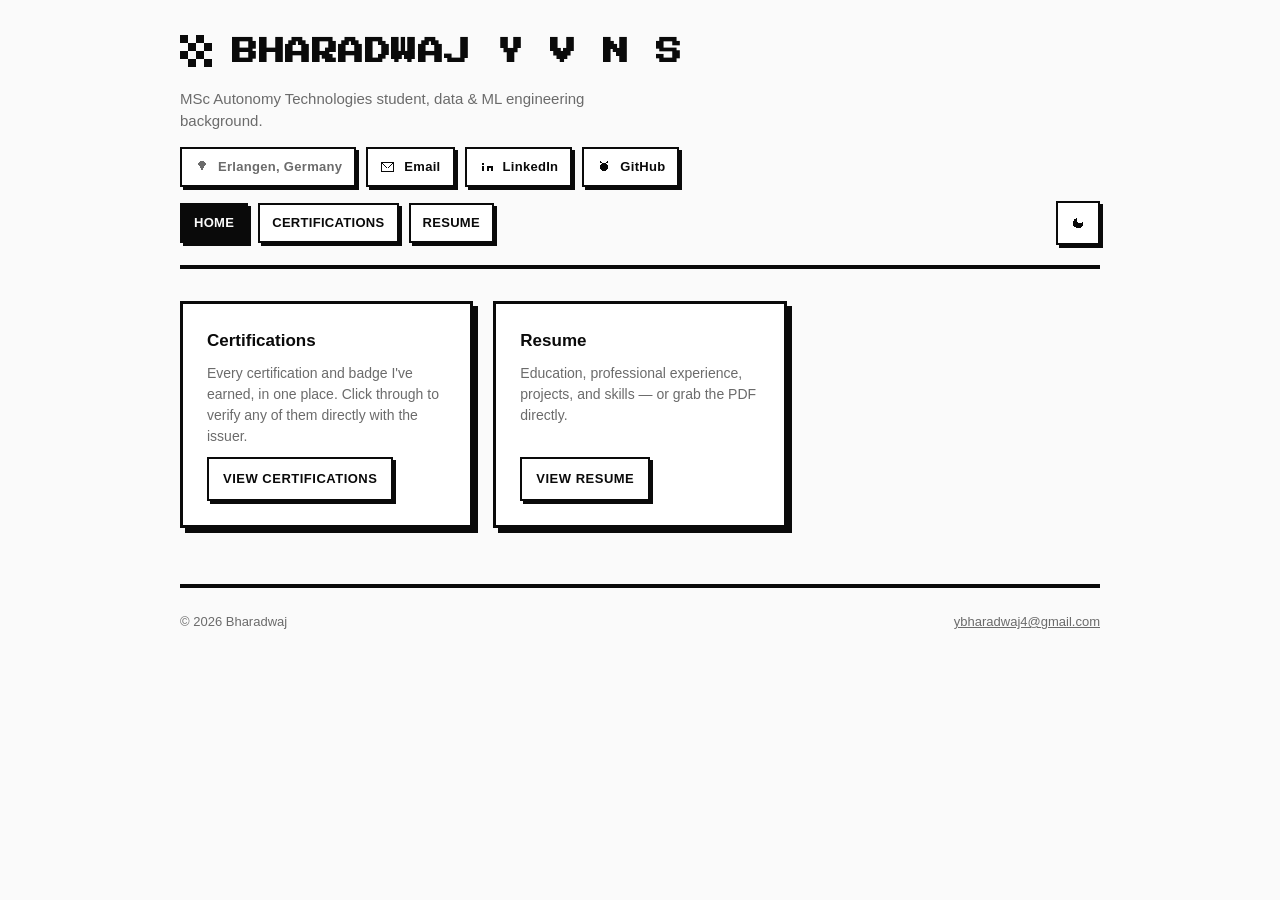
<file: index.html>
<!doctype html>
<html lang="en">
<head>
<meta charset="UTF-8" />
<meta name="viewport" content="width=device-width, initial-scale=1" />
<title>Bharadwaj Y V N S</title>
<meta name="description" content="Bharadwaj Y V N S — MSc Autonomy Technologies student, data &amp; ML engineering background. Certifications and resume." />
<meta name="robots" content="noindex, nofollow" />
<link rel="stylesheet" href="style.css" />
<script>
  (function(){
    var stored = localStorage.getItem("theme");
    if (stored) document.documentElement.setAttribute("data-theme", stored);
  })();
</script>

<style>
  .hero-links{
    display:grid;
    grid-template-columns:repeat(auto-fill, minmax(260px, 1fr));
    gap:20px;
    margin-top:8px;
  }

  .hero-card{
    background:var(--panel);
    border:3px solid var(--line);
    box-shadow:5px 5px 0 var(--shadow);
    padding:24px;
    display:flex;
    flex-direction:column;
    gap:10px;
    transition:transform 150ms ease, box-shadow 150ms ease;
  }
  .hero-card:hover{
    transform:translate(-2px,-2px);
    box-shadow:7px 7px 0 var(--shadow);
  }

  .hero-card h2{
    margin:0;
    font-size:17px;
    font-weight:700;
  }
  .hero-card p{
    margin:0;
    font-size:14px;
    color:var(--muted);
    flex:1;
  }

  .hero-card .verify-link{ align-self:flex-start; }
</style>
</head>
<body>

<div class="wrap">

  <header class="site">
    <div class="title-row">
      <div class="pixel-mark" aria-hidden="true"></div>
      <h1>BHARADWAJ&nbsp;Y&nbsp;V&nbsp;N&nbsp;S</h1>
    </div>
    <p class="tagline">MSc Autonomy Technologies student, data &amp; ML engineering background.</p>
    <div class="contact-row">
      <span class="contact-chip contact-chip--static">
        <svg class="pixel-icon" viewBox="0 0 16 16" aria-hidden="true">
          <rect x="6" y="2" width="4" height="1" fill="currentColor"/>
          <rect x="5" y="3" width="6" height="1" fill="currentColor"/>
          <rect x="4" y="4" width="8" height="1" fill="currentColor"/>
          <rect x="4" y="5" width="8" height="1" fill="currentColor"/>
          <rect x="5" y="6" width="6" height="1" fill="currentColor"/>
          <rect x="6" y="7" width="4" height="1" fill="currentColor"/>
          <rect x="6" y="8" width="4" height="1" fill="currentColor"/>
          <rect x="7" y="9" width="2" height="1" fill="currentColor"/>
          <rect x="7" y="10" width="2" height="1" fill="currentColor"/>
        </svg>
        Erlangen, Germany
      </span>
      <a class="contact-chip" href="mailto:ybharadwaj4@gmail.com">
        <svg class="pixel-icon" viewBox="0 0 16 16" aria-hidden="true">
          <rect x="1" y="3" width="13" height="1" fill="currentColor"/>
          <rect x="1" y="12" width="13" height="1" fill="currentColor"/>
          <rect x="1" y="3" width="1" height="10" fill="currentColor"/>
          <rect x="13" y="3" width="1" height="10" fill="currentColor"/>
          <rect x="2" y="4" width="1" height="1" fill="currentColor"/>
          <rect x="3" y="5" width="1" height="1" fill="currentColor"/>
          <rect x="4" y="6" width="1" height="1" fill="currentColor"/>
          <rect x="5" y="7" width="1" height="1" fill="currentColor"/>
          <rect x="6" y="8" width="1" height="1" fill="currentColor"/>
          <rect x="12" y="4" width="1" height="1" fill="currentColor"/>
          <rect x="11" y="5" width="1" height="1" fill="currentColor"/>
          <rect x="10" y="6" width="1" height="1" fill="currentColor"/>
          <rect x="9" y="7" width="1" height="1" fill="currentColor"/>
          <rect x="8" y="8" width="1" height="1" fill="currentColor"/>
        </svg>
        Email
      </a>
      <a class="contact-chip" href="https://linkedin.com/in/yvnsbharadwaj" target="_blank" rel="noopener noreferrer">
        <svg class="pixel-icon" viewBox="0 0 16 16" aria-hidden="true">
          <rect x="3" y="4" width="2" height="2" fill="currentColor"/>
          <rect x="3" y="7" width="2" height="5" fill="currentColor"/>
          <rect x="8" y="7" width="2" height="5" fill="currentColor"/>
          <rect x="8" y="7" width="6" height="2" fill="currentColor"/>
          <rect x="12" y="7" width="2" height="5" fill="currentColor"/>
        </svg>
        LinkedIn
      </a>
      <a class="contact-chip" href="https://github.com/r3tr0devilz" target="_blank" rel="noopener noreferrer">
        <svg class="pixel-icon" viewBox="0 0 16 16" aria-hidden="true">
          <rect x="4" y="2" width="1" height="1" fill="currentColor"/>
          <rect x="11" y="2" width="1" height="1" fill="currentColor"/>
          <rect x="4" y="3" width="2" height="1" fill="currentColor"/>
          <rect x="10" y="3" width="2" height="1" fill="currentColor"/>
          <rect x="6" y="4" width="4" height="1" fill="currentColor"/>
          <rect x="5" y="5" width="6" height="1" fill="currentColor"/>
          <rect x="4" y="6" width="8" height="1" fill="currentColor"/>
          <rect x="4" y="7" width="8" height="1" fill="currentColor"/>
          <rect x="4" y="8" width="8" height="1" fill="currentColor"/>
          <rect x="4" y="9" width="8" height="1" fill="currentColor"/>
          <rect x="5" y="10" width="6" height="1" fill="currentColor"/>
          <rect x="6" y="11" width="4" height="1" fill="currentColor"/>
        </svg>
        GitHub
      </a>
    </div>
    <nav class="site-nav" aria-label="Site">
      <div class="nav-links">
        <a class="nav-link" href="index.html" aria-current="page">Home</a>
        <a class="nav-link" href="certifications.html">Certifications</a>
        <a class="nav-link" href="resume.html">Resume</a>
      </div>
      <div class="nav-actions">
        <button type="button" class="theme-toggle" id="theme-toggle" aria-pressed="false" aria-label="Switch to dark mode">
          <svg class="pixel-icon theme-icon theme-icon--moon" viewBox="0 0 16 16" aria-hidden="true">
            <rect x="6" y="4" width="4" height="1" fill="currentColor"/>
            <rect x="5" y="5" width="6" height="1" fill="currentColor"/>
            <rect x="4" y="6" width="8" height="1" fill="currentColor"/>
            <rect x="4" y="7" width="8" height="1" fill="currentColor"/>
            <rect x="4" y="8" width="8" height="1" fill="currentColor"/>
            <rect x="4" y="9" width="8" height="1" fill="currentColor"/>
            <rect x="5" y="10" width="6" height="1" fill="currentColor"/>
            <rect x="6" y="11" width="4" height="1" fill="currentColor"/>
            <rect class="cut" x="8" y="3" width="3" height="1"/>
            <rect class="cut" x="7" y="4" width="5" height="1"/>
            <rect class="cut" x="7" y="5" width="5" height="1"/>
            <rect class="cut" x="7" y="6" width="5" height="1"/>
            <rect class="cut" x="8" y="7" width="3" height="1"/>
          </svg>
          <svg class="pixel-icon theme-icon theme-icon--sun" viewBox="0 0 16 16" aria-hidden="true">
            <rect x="6" y="4" width="4" height="1" fill="currentColor"/>
            <rect x="5" y="5" width="6" height="1" fill="currentColor"/>
            <rect x="4" y="6" width="8" height="1" fill="currentColor"/>
            <rect x="4" y="7" width="8" height="1" fill="currentColor"/>
            <rect x="4" y="8" width="8" height="1" fill="currentColor"/>
            <rect x="4" y="9" width="8" height="1" fill="currentColor"/>
            <rect x="5" y="10" width="6" height="1" fill="currentColor"/>
            <rect x="6" y="11" width="4" height="1" fill="currentColor"/>
            <rect x="7" y="0" width="2" height="2" fill="currentColor"/>
            <rect x="7" y="14" width="2" height="2" fill="currentColor"/>
            <rect x="0" y="7" width="2" height="2" fill="currentColor"/>
            <rect x="14" y="7" width="2" height="2" fill="currentColor"/>
            <rect x="2" y="2" width="2" height="2" fill="currentColor"/>
            <rect x="12" y="2" width="2" height="2" fill="currentColor"/>
            <rect x="2" y="12" width="2" height="2" fill="currentColor"/>
            <rect x="12" y="12" width="2" height="2" fill="currentColor"/>
          </svg>
        </button>
      </div>
    </nav>
  </header>

  <main>
    <section class="hero-links" aria-label="Site sections">

      <article class="hero-card">
        <h2>Certifications</h2>
        <p>Every certification and badge I've earned, in one place. Click through to verify any of them directly with the issuer.</p>
        <a class="verify-link" href="certifications.html">View Certifications</a>
      </article>

      <article class="hero-card">
        <h2>Resume</h2>
        <p>Education, professional experience, projects, and skills — or grab the PDF directly.</p>
        <a class="verify-link" href="resume.html">View Resume</a>
      </article>

    </section>
  </main>

  <footer class="site">
    <span>&copy; <span id="year"></span> Bharadwaj</span>
    <a href="mailto:ybharadwaj4@gmail.com">ybharadwaj4@gmail.com</a>
  </footer>

</div>

<script>
  document.getElementById("year").textContent = new Date().getFullYear();

  (function(){
    var root = document.documentElement;
    var toggleBtn = document.getElementById("theme-toggle");

    function currentTheme(){
      var explicit = root.getAttribute("data-theme");
      if (explicit) return explicit;
      return window.matchMedia("(prefers-color-scheme: dark)").matches ? "dark" : "light";
    }

    function syncToggle(){
      var isDark = currentTheme() === "dark";
      toggleBtn.setAttribute("aria-pressed", String(isDark));
      toggleBtn.setAttribute("aria-label", isDark ? "Switch to light mode" : "Switch to dark mode");
    }

    syncToggle();
    toggleBtn.addEventListener("click", function(){
      var next = currentTheme() === "dark" ? "light" : "dark";
      root.setAttribute("data-theme", next);
      localStorage.setItem("theme", next);
      syncToggle();
    });
  })();
</script>

</body>
</html>
</file>
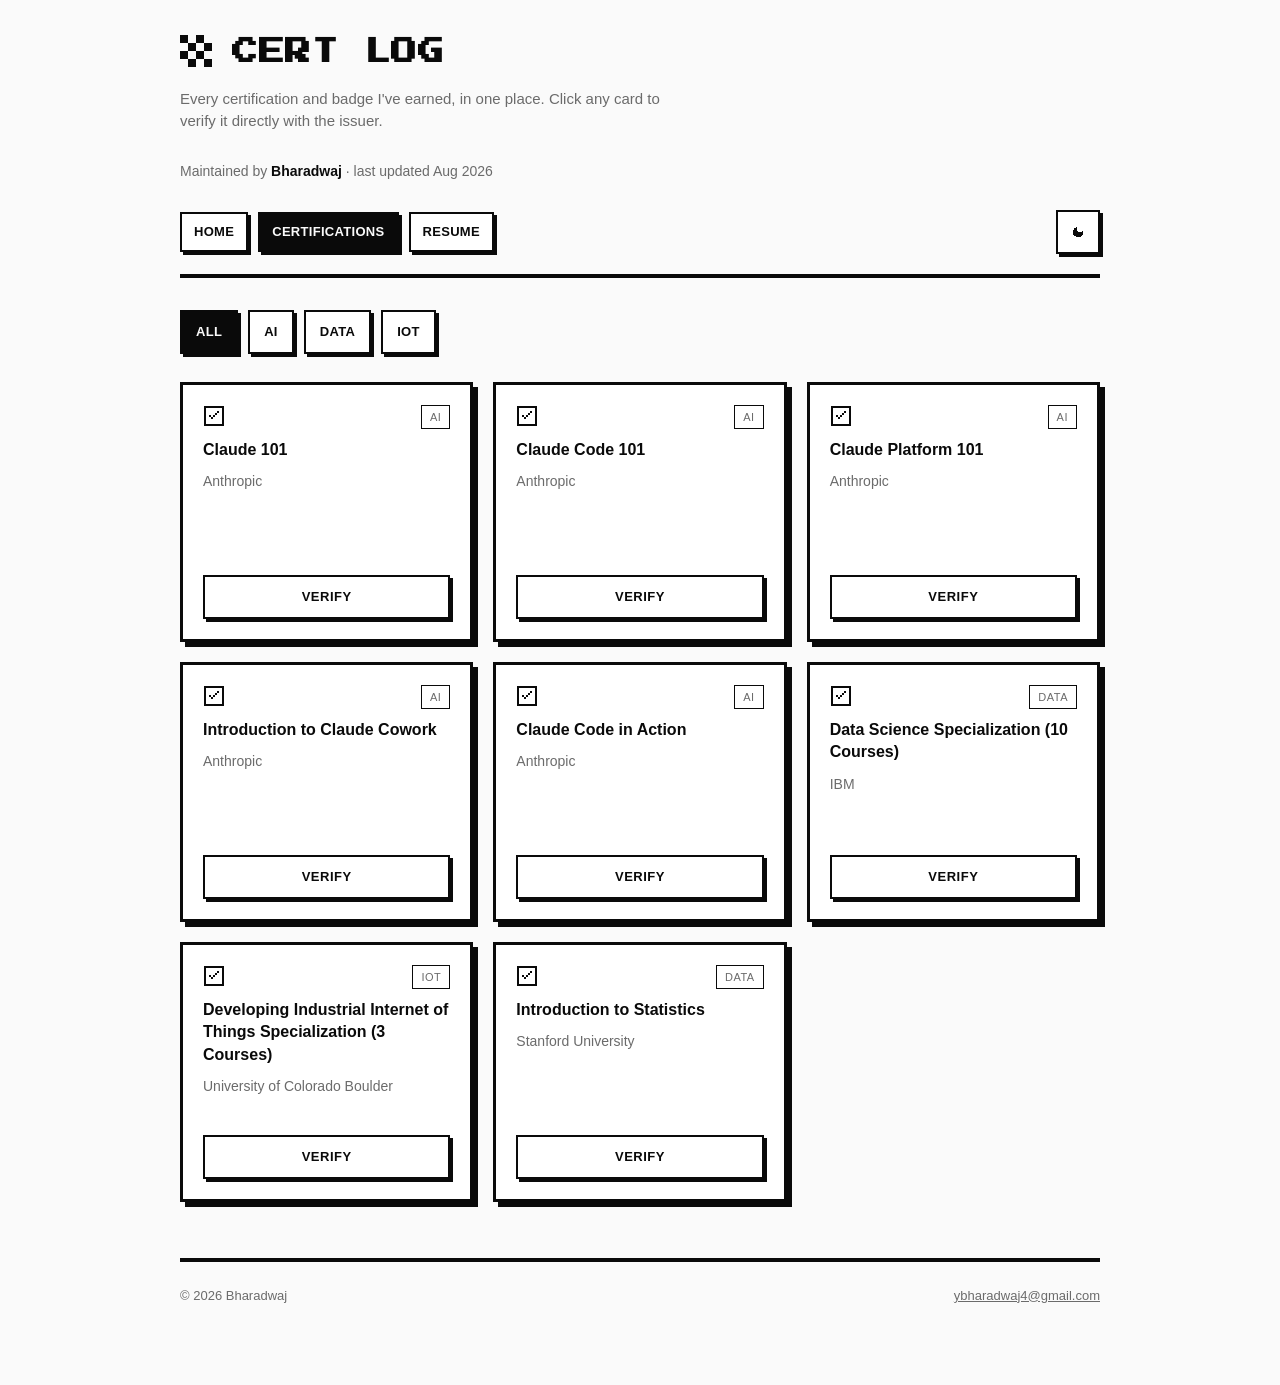
<file: certifications.html>
<!doctype html>
<html lang="en">
<head>
<meta charset="UTF-8" />
<meta name="viewport" content="width=device-width, initial-scale=1" />
<title>Certifications &amp; Badges</title>
<meta name="description" content="A single place linking to every certification and badge earned." />
<meta name="robots" content="noindex, nofollow" />
<link rel="stylesheet" href="style.css" />
<script>
  (function(){
    var stored = localStorage.getItem("theme");
    if (stored) document.documentElement.setAttribute("data-theme", stored);
  })();
</script>
</head>
<body>

<div class="wrap">

  <header class="site">
    <div class="title-row">
      <div class="pixel-mark" aria-hidden="true"></div>
      <h1>CERT&nbsp;LOG</h1>
    </div>
    <p class="tagline">Every certification and badge I've earned, in one place. Click any card to verify it directly with the issuer.</p>
    <p class="owner-line">Maintained by <strong>Bharadwaj</strong> &middot; last updated <time datetime="2026-08-04">Aug 2026</time></p>
    <nav class="site-nav" aria-label="Site">
      <div class="nav-links">
        <a class="nav-link" href="index.html">Home</a>
        <a class="nav-link" href="certifications.html" aria-current="page">Certifications</a>
        <a class="nav-link" href="resume.html">Resume</a>
      </div>
      <div class="nav-actions">
        <button type="button" class="theme-toggle" id="theme-toggle" aria-pressed="false" aria-label="Switch to dark mode">
          <svg class="pixel-icon theme-icon theme-icon--moon" viewBox="0 0 16 16" aria-hidden="true">
            <rect x="6" y="4" width="4" height="1" fill="currentColor"/>
            <rect x="5" y="5" width="6" height="1" fill="currentColor"/>
            <rect x="4" y="6" width="8" height="1" fill="currentColor"/>
            <rect x="4" y="7" width="8" height="1" fill="currentColor"/>
            <rect x="4" y="8" width="8" height="1" fill="currentColor"/>
            <rect x="4" y="9" width="8" height="1" fill="currentColor"/>
            <rect x="5" y="10" width="6" height="1" fill="currentColor"/>
            <rect x="6" y="11" width="4" height="1" fill="currentColor"/>
            <rect class="cut" x="8" y="3" width="3" height="1"/>
            <rect class="cut" x="7" y="4" width="5" height="1"/>
            <rect class="cut" x="7" y="5" width="5" height="1"/>
            <rect class="cut" x="7" y="6" width="5" height="1"/>
            <rect class="cut" x="8" y="7" width="3" height="1"/>
          </svg>
          <svg class="pixel-icon theme-icon theme-icon--sun" viewBox="0 0 16 16" aria-hidden="true">
            <rect x="6" y="4" width="4" height="1" fill="currentColor"/>
            <rect x="5" y="5" width="6" height="1" fill="currentColor"/>
            <rect x="4" y="6" width="8" height="1" fill="currentColor"/>
            <rect x="4" y="7" width="8" height="1" fill="currentColor"/>
            <rect x="4" y="8" width="8" height="1" fill="currentColor"/>
            <rect x="4" y="9" width="8" height="1" fill="currentColor"/>
            <rect x="5" y="10" width="6" height="1" fill="currentColor"/>
            <rect x="6" y="11" width="4" height="1" fill="currentColor"/>
            <rect x="7" y="0" width="2" height="2" fill="currentColor"/>
            <rect x="7" y="14" width="2" height="2" fill="currentColor"/>
            <rect x="0" y="7" width="2" height="2" fill="currentColor"/>
            <rect x="14" y="7" width="2" height="2" fill="currentColor"/>
            <rect x="2" y="2" width="2" height="2" fill="currentColor"/>
            <rect x="12" y="2" width="2" height="2" fill="currentColor"/>
            <rect x="2" y="12" width="2" height="2" fill="currentColor"/>
            <rect x="12" y="12" width="2" height="2" fill="currentColor"/>
          </svg>
        </button>
      </div>
    </nav>
  </header>

  <div class="filters" id="filters" role="group" aria-label="Filter certifications by category">
    <!-- filter buttons are generated from the CATEGORIES list below -->
  </div>

  <main>
    <section class="grid" id="cert-grid" aria-label="Certifications">
      <!-- cards are rendered from CERTIFICATIONS below -->
    </section>
    <p class="empty-state" id="empty-state" hidden>No certifications in this category yet.</p>
  </main>

  <footer class="site">
    <span>&copy; <span id="year"></span> Bharadwaj</span>
    <a href="mailto:ybharadwaj4@gmail.com">ybharadwaj4@gmail.com</a>
  </footer>

</div>

<script>
  /* =========================================================================
     EDIT BELOW to add / remove / update certifications.
     Each entry:
       name     - certification title, exactly as issued
       issuer   - organization that issued it
       date     - "Mon YYYY" issue date (optional - omit to hide the date line)
       url      - public verification link (Credly, Coursera, issuer page, etc.)
       category - short tag used for the filter row above
     ========================================================================= */
  const CERTIFICATIONS = [
    {
      name: "Claude 101",
      issuer: "Anthropic",
      url: "https://verify.skilljar.com/c/8rnc3uq3e72z",
      category: "AI"
    },
    {
      name: "Claude Code 101",
      issuer: "Anthropic",
      url: "https://verify.skilljar.com/c/8cvkpqgfc46h",
      category: "AI"
    },
    {
      name: "Claude Platform 101",
      issuer: "Anthropic",
      url: "https://verify.skilljar.com/c/ympr6a4te7fc",
      category: "AI"
    },
    {
      name: "Introduction to Claude Cowork",
      issuer: "Anthropic",
      url: "https://verify.skilljar.com/c/wza6ct5u329k",
      category: "AI"
    },
    {
      name: "Claude Code in Action",
      issuer: "Anthropic",
      url: "https://verify.skilljar.com/c/j94ikp4s6tzk",
      category: "AI"
    },
    {
      name: "Data Science Specialization (10 Courses)",
      issuer: "IBM",
      url: "https://www.coursera.org/account/accomplishments/specialization/certificate/QWCP2YTS3V5A",
      category: "Data"
    },
    {
      name: "Developing Industrial Internet of Things Specialization (3 Courses)",
      issuer: "University of Colorado Boulder",
      url: "https://www.coursera.org/account/accomplishments/specialization/certificate/N5SLT748HTHM",
      category: "IoT"
    },
    {
      name: "Introduction to Statistics",
      issuer: "Stanford University",
      url: "https://coursera.org/share/e7b74495200c30efc3f31c9ba34a0d2a",
      category: "Data"
    }
  ];

  /* ===================================================================== */

  const grid = document.getElementById("cert-grid");
  const filtersEl = document.getElementById("filters");
  const emptyState = document.getElementById("empty-state");
  document.getElementById("year").textContent = new Date().getFullYear();

  const CATEGORIES = ["All", ...new Set(CERTIFICATIONS.map(c => c.category))];
  let activeCategory = "All";

  const badgeIconSVG = `
    <svg class="badge-icon" viewBox="0 0 22 22" fill="none" aria-hidden="true">
      <rect x="2" y="2" width="18" height="18" fill="none" stroke="currentColor" stroke-width="2"/>
      <rect x="6" y="10" width="2" height="2" fill="currentColor"/>
      <rect x="8" y="12" width="2" height="2" fill="currentColor"/>
      <rect x="10" y="10" width="2" height="2" fill="currentColor"/>
      <rect x="12" y="8" width="2" height="2" fill="currentColor"/>
      <rect x="14" y="6" width="2" height="2" fill="currentColor"/>
    </svg>`;

  function renderFilters(){
    filtersEl.innerHTML = "";
    CATEGORIES.forEach(cat => {
      const btn = document.createElement("button");
      btn.type = "button";
      btn.className = "filter-btn";
      btn.textContent = cat;
      btn.setAttribute("aria-pressed", String(cat === activeCategory));
      btn.addEventListener("click", () => {
        activeCategory = cat;
        renderFilters();
        renderCards();
      });
      filtersEl.appendChild(btn);
    });
  }

  function renderCards(){
    const items = CERTIFICATIONS.filter(c => activeCategory === "All" || c.category === activeCategory);
    grid.innerHTML = "";

    if (items.length === 0){
      emptyState.hidden = false;
      return;
    }
    emptyState.hidden = true;

    items.forEach(cert => {
      const card = document.createElement("article");
      card.className = "card";

      card.innerHTML = `
        <div class="card-top">
          ${badgeIconSVG}
          <span class="cert-tag">${escapeHTML(cert.category)}</span>
        </div>
        <h2 class="cert-name">${escapeHTML(cert.name)}</h2>
        <p class="cert-issuer">${escapeHTML(cert.issuer)}</p>
        ${cert.date ? `<p class="cert-date">${escapeHTML(cert.date)}</p>` : ``}
        ${cert.placeholder ? `<p class="placeholder-flag">Placeholder — not a real credential</p>` : ``}
        <a class="verify-link" href="${escapeAttr(cert.url)}" target="_blank" rel="noopener noreferrer">
          Verify
        </a>
      `;
      grid.appendChild(card);
    });
  }

  function escapeHTML(str){
    const div = document.createElement("div");
    div.textContent = str;
    return div.innerHTML;
  }

  function escapeAttr(str){
    return String(str).replace(/"/g, "&quot;");
  }

  renderFilters();
  renderCards();

  (function(){
    var root = document.documentElement;
    var toggleBtn = document.getElementById("theme-toggle");

    function currentTheme(){
      var explicit = root.getAttribute("data-theme");
      if (explicit) return explicit;
      return window.matchMedia("(prefers-color-scheme: dark)").matches ? "dark" : "light";
    }

    function syncToggle(){
      var isDark = currentTheme() === "dark";
      toggleBtn.setAttribute("aria-pressed", String(isDark));
      toggleBtn.setAttribute("aria-label", isDark ? "Switch to light mode" : "Switch to dark mode");
    }

    syncToggle();
    toggleBtn.addEventListener("click", function(){
      var next = currentTheme() === "dark" ? "light" : "dark";
      root.setAttribute("data-theme", next);
      localStorage.setItem("theme", next);
      syncToggle();
    });
  })();
</script>

</body>
</html>
</file>
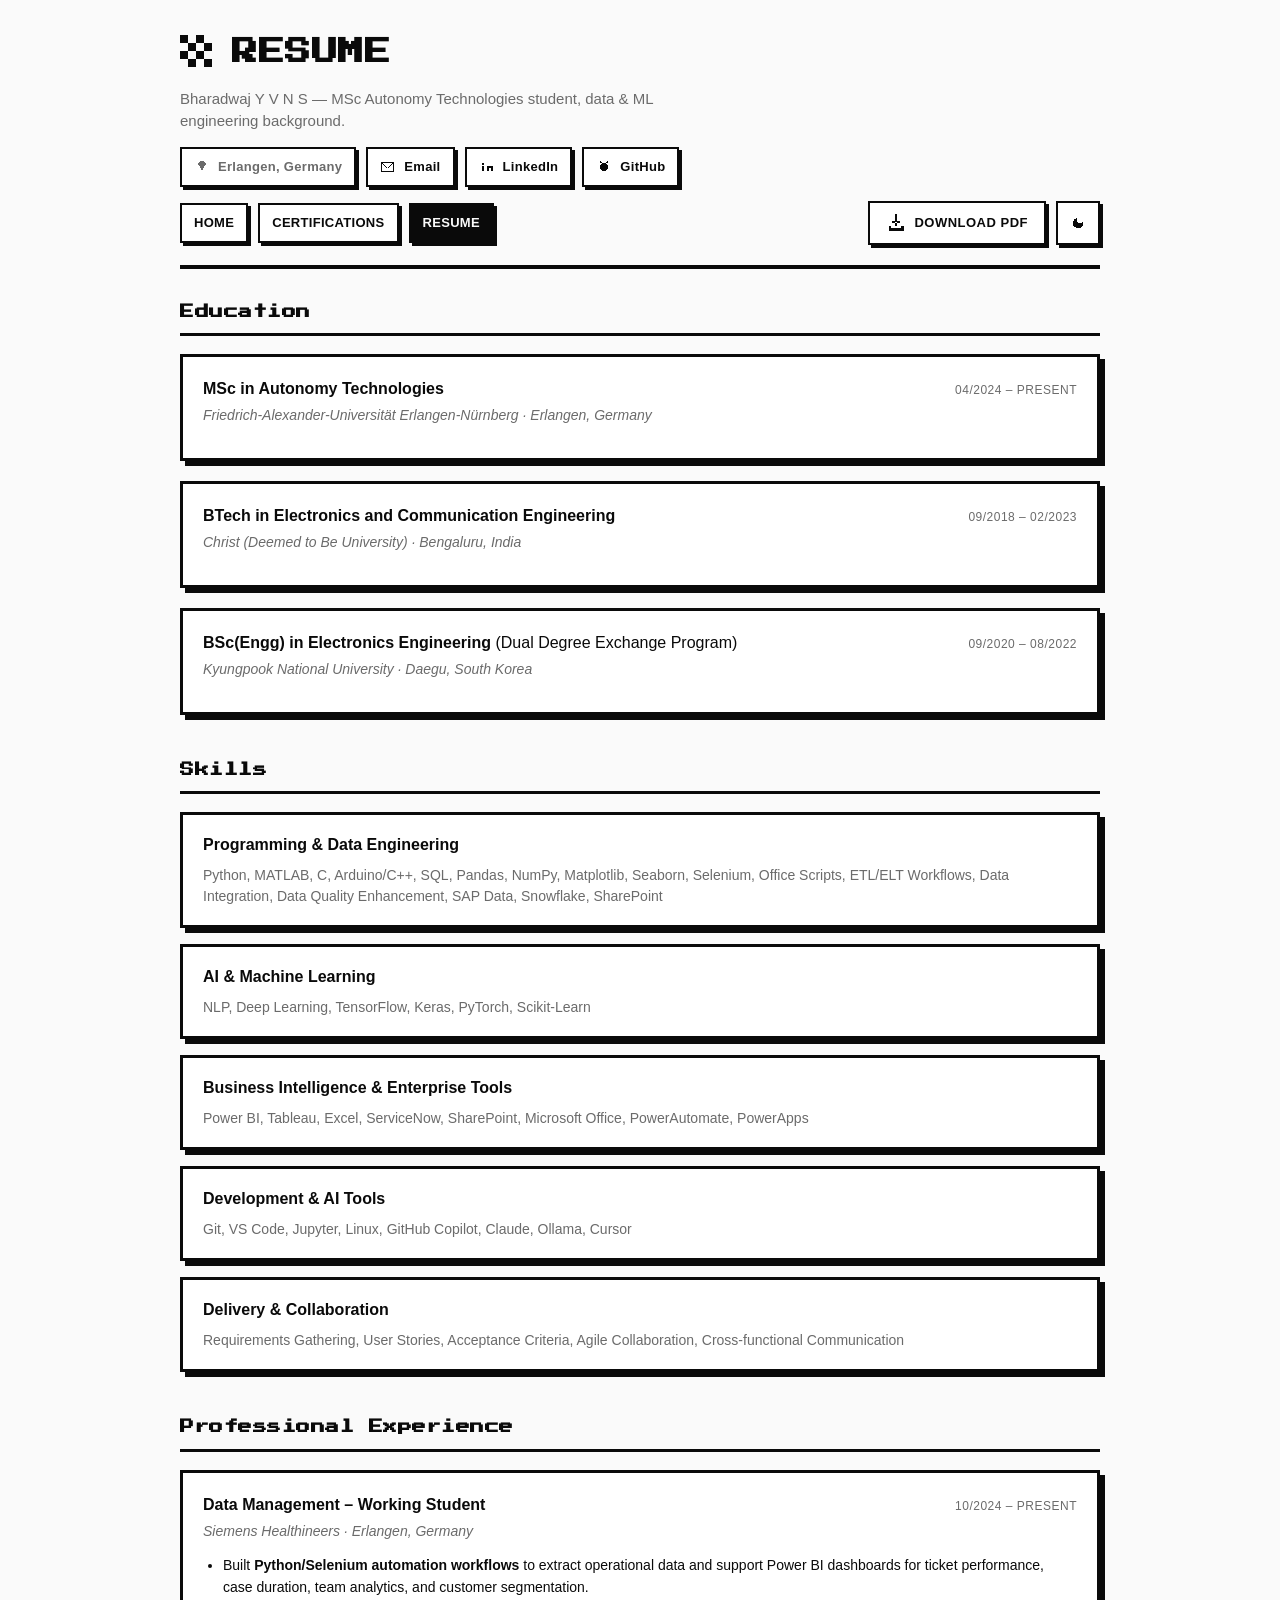
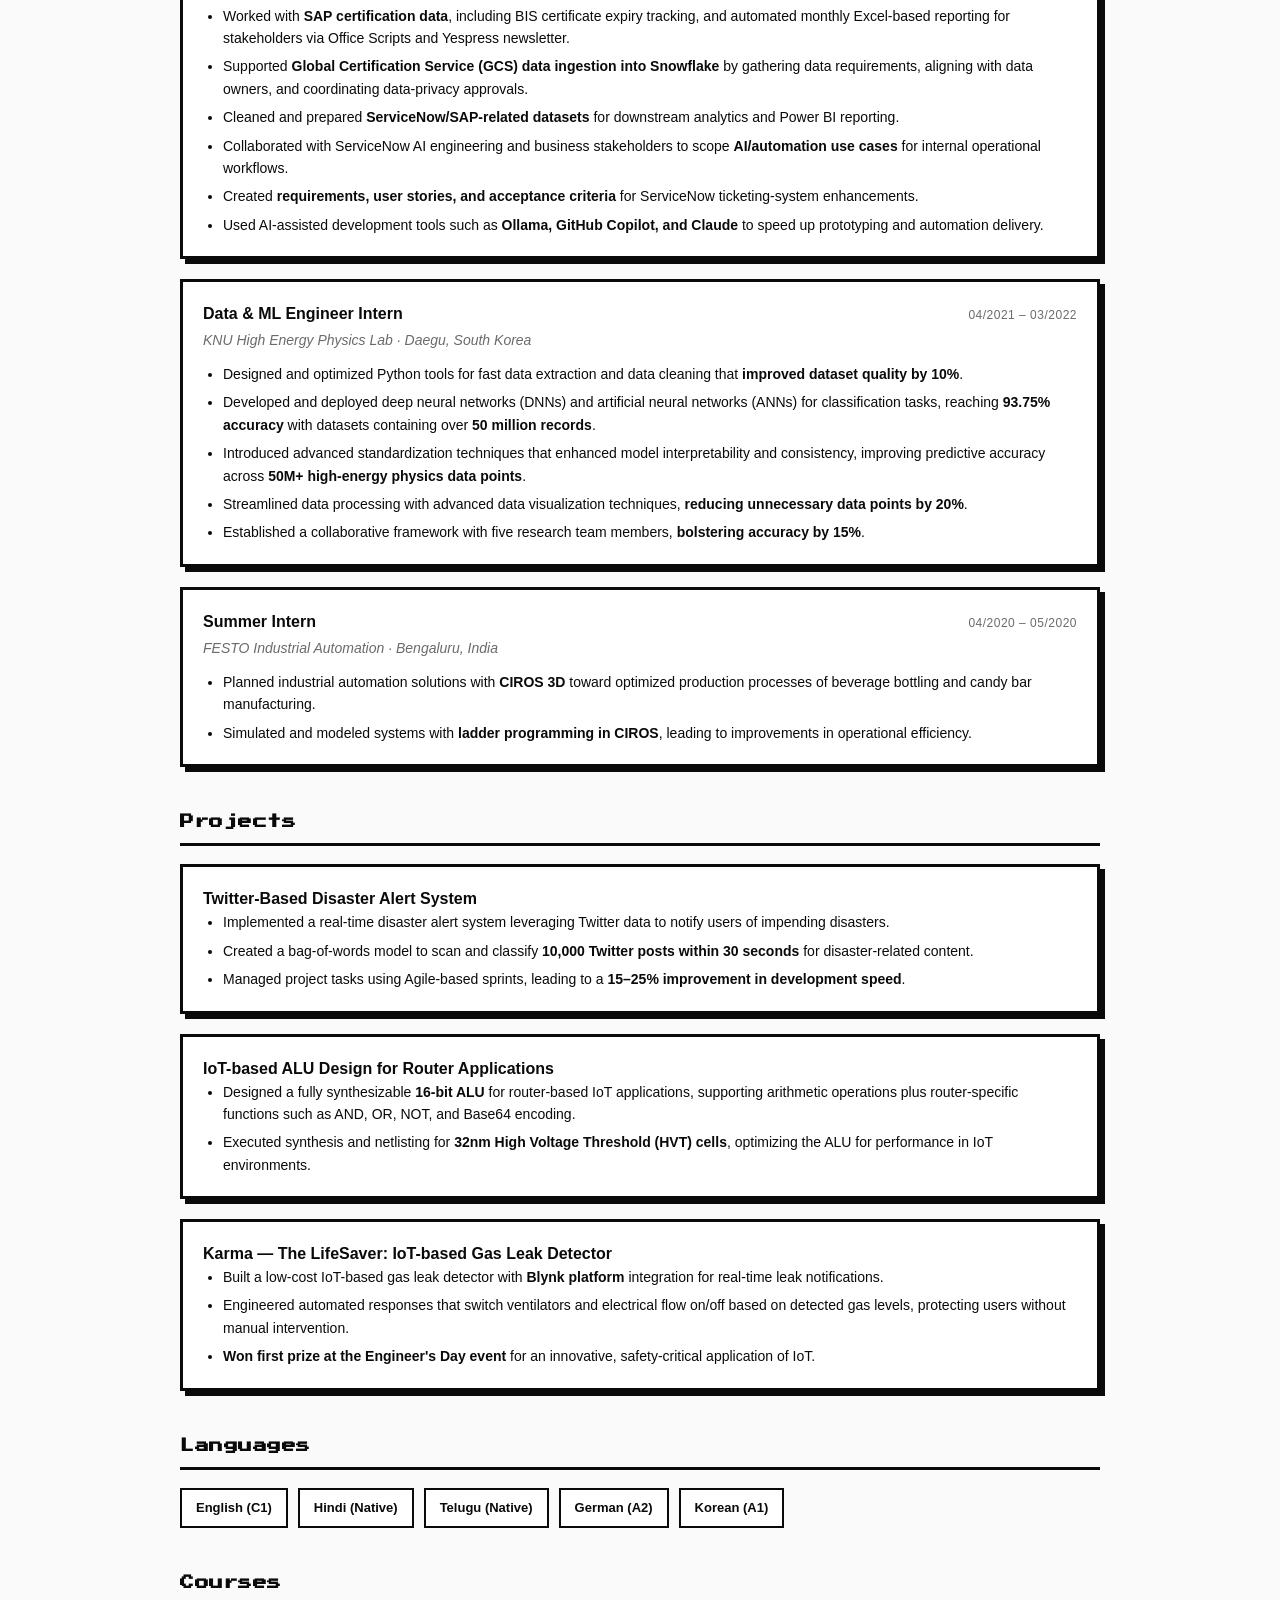
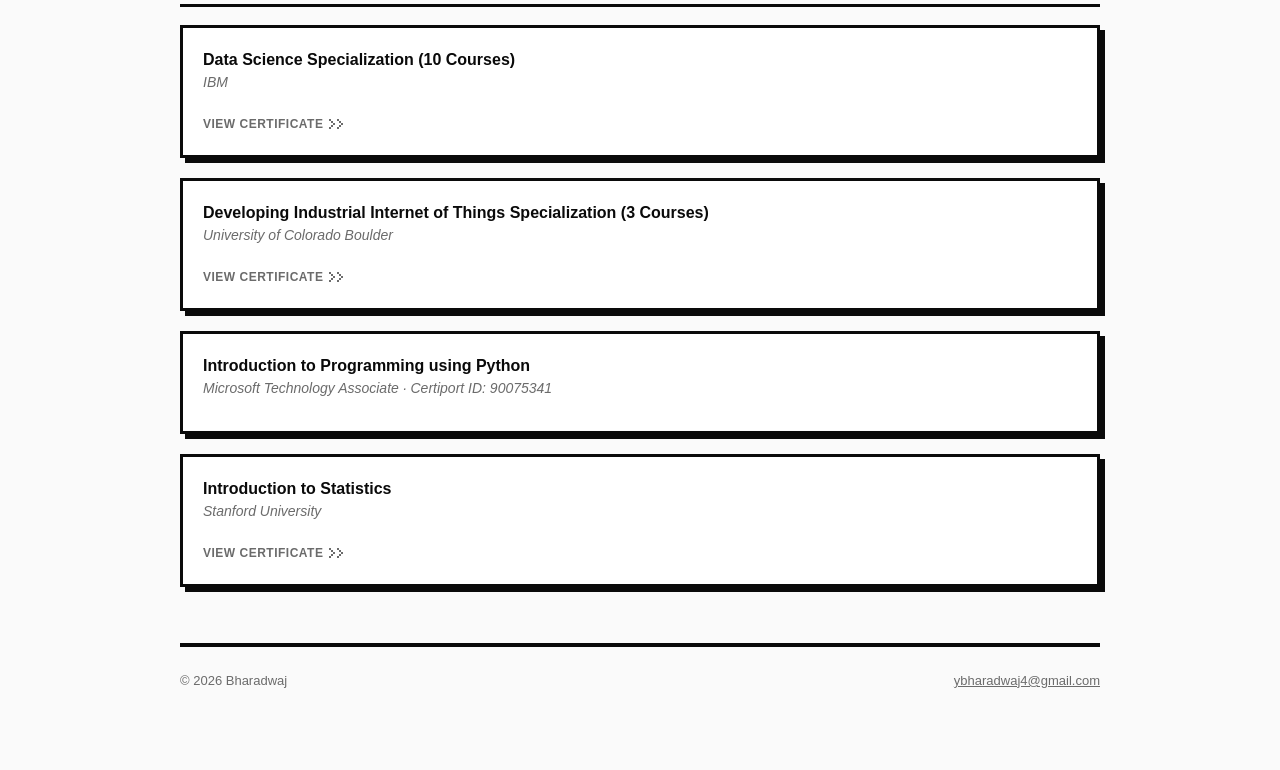
<file: resume.html>
<!doctype html>
<html lang="en">
<head>
<meta charset="UTF-8" />
<meta name="viewport" content="width=device-width, initial-scale=1" />
<title>Resume — Bharadwaj Y V N S</title>
<meta name="description" content="Resume of Bharadwaj Y V N S." />
<meta name="robots" content="noindex, nofollow" />
<link rel="stylesheet" href="style.css" />
<script>
  (function(){
    var stored = localStorage.getItem("theme");
    if (stored) document.documentElement.setAttribute("data-theme", stored);
  })();
</script>

<style>
  /* Entry = one degree / one job / one project */
  .entry{
    border:3px solid var(--line);
    background:var(--panel);
    box-shadow:5px 5px 0 var(--shadow);
    padding:20px;
    margin-bottom:20px;
  }
  .entry:last-child{ margin-bottom:0; }

  .entry-head{
    display:flex;
    flex-wrap:wrap;
    justify-content:space-between;
    align-items:baseline;
    gap:8px 16px;
    margin-bottom:4px;
  }

  .entry-title{
    margin:0;
    font-size:16px;
    font-weight:700;
  }

  .entry-period{
    font-size:12px;
    color:var(--muted);
    text-transform:uppercase;
    letter-spacing:0.5px;
    white-space:nowrap;
  }

  .entry-sub{
    margin:0 0 12px;
    font-size:14px;
    color:var(--muted);
    font-style:italic;
  }

  .entry ul{
    margin:0;
    padding-left:20px;
    font-size:14px;
    line-height:1.6;
  }
  .entry li + li{ margin-top:6px; }
  .entry li strong{ font-weight:700; }

  /* Skills */
  .skill-group{
    border:3px solid var(--line);
    background:var(--panel);
    box-shadow:5px 5px 0 var(--shadow);
    padding:18px 20px;
    margin-bottom:16px;
  }
  .skill-group:last-child{ margin-bottom:0; }
  .skill-group h3{
    margin:0 0 8px;
    font-size:16px;
    font-weight:700;
  }
  .skill-group p{
    margin:0;
    font-size:14px;
    color:var(--muted);
  }

  /* Chips: languages, courses tags */
  .chip-row{
    display:flex;
    flex-wrap:wrap;
    gap:10px;
  }
  .chip{
    font-size:13px;
    font-weight:600;
    border:2px solid var(--line);
    padding:8px 14px;
    background:var(--panel);
  }

  /* Course entries that link out to a public certificate */
  a.entry-link{
    display:block;
    text-decoration:none;
    color:inherit;
    cursor:pointer;
    transition:transform 150ms ease, box-shadow 150ms ease;
  }
  a.entry-link:hover{
    transform:translate(-2px,-2px);
    box-shadow:7px 7px 0 var(--shadow);
  }
  a.entry-link:active{
    transform:translate(1px,1px);
    box-shadow:3px 3px 0 var(--shadow);
  }

  .entry-link-hint{
    display:inline-flex;
    align-items:center;
    gap:6px;
    margin-top:10px;
    font-size:12px;
    font-weight:700;
    text-transform:uppercase;
    letter-spacing:0.5px;
    color:var(--muted);
    transition:color 150ms ease;
  }
  .entry-link-hint .chevron-icon{
    width:16px;
    height:10px;
    transition:transform 150ms ease;
  }
  a.entry-link:hover .entry-link-hint{
    color:var(--ink);
  }
  a.entry-link:hover .entry-link-hint .chevron-icon{
    transform:translate(4px,0);
  }
</style>
</head>
<body>

<div class="wrap">

  <header class="site">
    <div class="title-row">
      <div class="pixel-mark" aria-hidden="true"></div>
      <h1>RESUME</h1>
    </div>
    <p class="tagline">Bharadwaj Y V N S &mdash; MSc Autonomy Technologies student, data &amp; ML engineering background.</p>
    <div class="contact-row">
      <span class="contact-chip contact-chip--static">
        <svg class="pixel-icon" viewBox="0 0 16 16" aria-hidden="true">
          <rect x="6" y="2" width="4" height="1" fill="currentColor"/>
          <rect x="5" y="3" width="6" height="1" fill="currentColor"/>
          <rect x="4" y="4" width="8" height="1" fill="currentColor"/>
          <rect x="4" y="5" width="8" height="1" fill="currentColor"/>
          <rect x="5" y="6" width="6" height="1" fill="currentColor"/>
          <rect x="6" y="7" width="4" height="1" fill="currentColor"/>
          <rect x="6" y="8" width="4" height="1" fill="currentColor"/>
          <rect x="7" y="9" width="2" height="1" fill="currentColor"/>
          <rect x="7" y="10" width="2" height="1" fill="currentColor"/>
        </svg>
        Erlangen, Germany
      </span>
      <a class="contact-chip" href="mailto:ybharadwaj4@gmail.com">
        <svg class="pixel-icon" viewBox="0 0 16 16" aria-hidden="true">
          <rect x="1" y="3" width="13" height="1" fill="currentColor"/>
          <rect x="1" y="12" width="13" height="1" fill="currentColor"/>
          <rect x="1" y="3" width="1" height="10" fill="currentColor"/>
          <rect x="13" y="3" width="1" height="10" fill="currentColor"/>
          <rect x="2" y="4" width="1" height="1" fill="currentColor"/>
          <rect x="3" y="5" width="1" height="1" fill="currentColor"/>
          <rect x="4" y="6" width="1" height="1" fill="currentColor"/>
          <rect x="5" y="7" width="1" height="1" fill="currentColor"/>
          <rect x="6" y="8" width="1" height="1" fill="currentColor"/>
          <rect x="12" y="4" width="1" height="1" fill="currentColor"/>
          <rect x="11" y="5" width="1" height="1" fill="currentColor"/>
          <rect x="10" y="6" width="1" height="1" fill="currentColor"/>
          <rect x="9" y="7" width="1" height="1" fill="currentColor"/>
          <rect x="8" y="8" width="1" height="1" fill="currentColor"/>
        </svg>
        Email
      </a>
      <a class="contact-chip" href="https://linkedin.com/in/yvnsbharadwaj" target="_blank" rel="noopener noreferrer">
        <svg class="pixel-icon" viewBox="0 0 16 16" aria-hidden="true">
          <rect x="3" y="4" width="2" height="2" fill="currentColor"/>
          <rect x="3" y="7" width="2" height="5" fill="currentColor"/>
          <rect x="8" y="7" width="2" height="5" fill="currentColor"/>
          <rect x="8" y="7" width="6" height="2" fill="currentColor"/>
          <rect x="12" y="7" width="2" height="5" fill="currentColor"/>
        </svg>
        LinkedIn
      </a>
      <a class="contact-chip" href="https://github.com/r3tr0devilz" target="_blank" rel="noopener noreferrer">
        <svg class="pixel-icon" viewBox="0 0 16 16" aria-hidden="true">
          <rect x="4" y="2" width="1" height="1" fill="currentColor"/>
          <rect x="11" y="2" width="1" height="1" fill="currentColor"/>
          <rect x="4" y="3" width="2" height="1" fill="currentColor"/>
          <rect x="10" y="3" width="2" height="1" fill="currentColor"/>
          <rect x="6" y="4" width="4" height="1" fill="currentColor"/>
          <rect x="5" y="5" width="6" height="1" fill="currentColor"/>
          <rect x="4" y="6" width="8" height="1" fill="currentColor"/>
          <rect x="4" y="7" width="8" height="1" fill="currentColor"/>
          <rect x="4" y="8" width="8" height="1" fill="currentColor"/>
          <rect x="4" y="9" width="8" height="1" fill="currentColor"/>
          <rect x="5" y="10" width="6" height="1" fill="currentColor"/>
          <rect x="6" y="11" width="4" height="1" fill="currentColor"/>
        </svg>
        GitHub
      </a>
    </div>
    <nav class="site-nav" aria-label="Site">
      <div class="nav-links">
        <a class="nav-link" href="index.html">Home</a>
        <a class="nav-link" href="certifications.html">Certifications</a>
        <a class="nav-link" href="resume.html" aria-current="page">Resume</a>
      </div>
      <div class="nav-actions">
        <button type="button" class="download-btn" id="download-btn">
          <svg class="pixel-icon" viewBox="0 0 16 16" aria-hidden="true">
            <rect x="7" y="1" width="2" height="6" fill="currentColor"/>
            <rect x="5" y="6" width="2" height="2" fill="currentColor"/>
            <rect x="9" y="6" width="2" height="2" fill="currentColor"/>
            <rect x="7" y="8" width="2" height="2" fill="currentColor"/>
            <rect x="2" y="10" width="2" height="2" fill="currentColor"/>
            <rect x="12" y="10" width="2" height="2" fill="currentColor"/>
            <rect x="2" y="12" width="12" height="2" fill="currentColor"/>
          </svg>
          <span id="download-btn-label" aria-live="polite">Download PDF</span>
        </button>
        <button type="button" class="theme-toggle" id="theme-toggle" aria-pressed="false" aria-label="Switch to dark mode">
          <svg class="pixel-icon theme-icon theme-icon--moon" viewBox="0 0 16 16" aria-hidden="true">
            <rect x="6" y="4" width="4" height="1" fill="currentColor"/>
            <rect x="5" y="5" width="6" height="1" fill="currentColor"/>
            <rect x="4" y="6" width="8" height="1" fill="currentColor"/>
            <rect x="4" y="7" width="8" height="1" fill="currentColor"/>
            <rect x="4" y="8" width="8" height="1" fill="currentColor"/>
            <rect x="4" y="9" width="8" height="1" fill="currentColor"/>
            <rect x="5" y="10" width="6" height="1" fill="currentColor"/>
            <rect x="6" y="11" width="4" height="1" fill="currentColor"/>
            <rect class="cut" x="8" y="3" width="3" height="1"/>
            <rect class="cut" x="7" y="4" width="5" height="1"/>
            <rect class="cut" x="7" y="5" width="5" height="1"/>
            <rect class="cut" x="7" y="6" width="5" height="1"/>
            <rect class="cut" x="8" y="7" width="3" height="1"/>
          </svg>
          <svg class="pixel-icon theme-icon theme-icon--sun" viewBox="0 0 16 16" aria-hidden="true">
            <rect x="6" y="4" width="4" height="1" fill="currentColor"/>
            <rect x="5" y="5" width="6" height="1" fill="currentColor"/>
            <rect x="4" y="6" width="8" height="1" fill="currentColor"/>
            <rect x="4" y="7" width="8" height="1" fill="currentColor"/>
            <rect x="4" y="8" width="8" height="1" fill="currentColor"/>
            <rect x="4" y="9" width="8" height="1" fill="currentColor"/>
            <rect x="5" y="10" width="6" height="1" fill="currentColor"/>
            <rect x="6" y="11" width="4" height="1" fill="currentColor"/>
            <rect x="7" y="0" width="2" height="2" fill="currentColor"/>
            <rect x="7" y="14" width="2" height="2" fill="currentColor"/>
            <rect x="0" y="7" width="2" height="2" fill="currentColor"/>
            <rect x="14" y="7" width="2" height="2" fill="currentColor"/>
            <rect x="2" y="2" width="2" height="2" fill="currentColor"/>
            <rect x="12" y="2" width="2" height="2" fill="currentColor"/>
            <rect x="2" y="12" width="2" height="2" fill="currentColor"/>
            <rect x="12" y="12" width="2" height="2" fill="currentColor"/>
          </svg>
        </button>
      </div>
    </nav>
  </header>

  <main>

    <section class="page-section" aria-labelledby="education-heading">
      <h2 class="section-heading" id="education-heading">Education</h2>

      <article class="entry">
        <div class="entry-head">
          <h3 class="entry-title">MSc in Autonomy Technologies</h3>
          <span class="entry-period">04/2024 &ndash; present</span>
        </div>
        <p class="entry-sub">Friedrich-Alexander-Universit&auml;t Erlangen-N&uuml;rnberg &middot; Erlangen, Germany</p>
      </article>

      <article class="entry">
        <div class="entry-head">
          <h3 class="entry-title">BTech in Electronics and Communication Engineering</h3>
          <span class="entry-period">09/2018 &ndash; 02/2023</span>
        </div>
        <p class="entry-sub">Christ (Deemed to Be University) &middot; Bengaluru, India</p>
      </article>

      <article class="entry">
        <div class="entry-head">
          <h3 class="entry-title">BSc(Engg) in Electronics Engineering <span style="font-weight:400;">(Dual Degree Exchange Program)</span></h3>
          <span class="entry-period">09/2020 &ndash; 08/2022</span>
        </div>
        <p class="entry-sub">Kyungpook National University &middot; Daegu, South Korea</p>
      </article>
    </section>

    <section class="page-section" aria-labelledby="skills-heading">
      <h2 class="section-heading" id="skills-heading">Skills</h2>

      <div class="skill-group">
        <h3>Programming &amp; Data Engineering</h3>
        <p>Python, MATLAB, C, Arduino/C++, SQL, Pandas, NumPy, Matplotlib, Seaborn, Selenium, Office Scripts, ETL/ELT Workflows, Data Integration, Data Quality Enhancement, SAP Data, Snowflake, SharePoint</p>
      </div>
      <div class="skill-group">
        <h3>AI &amp; Machine Learning</h3>
        <p>NLP, Deep Learning, TensorFlow, Keras, PyTorch, Scikit-Learn</p>
      </div>
      <div class="skill-group">
        <h3>Business Intelligence &amp; Enterprise Tools</h3>
        <p>Power BI, Tableau, Excel, ServiceNow, SharePoint, Microsoft Office, PowerAutomate, PowerApps</p>
      </div>
      <div class="skill-group">
        <h3>Development &amp; AI Tools</h3>
        <p>Git, VS Code, Jupyter, Linux, GitHub Copilot, Claude, Ollama, Cursor</p>
      </div>
      <div class="skill-group">
        <h3>Delivery &amp; Collaboration</h3>
        <p>Requirements Gathering, User Stories, Acceptance Criteria, Agile Collaboration, Cross-functional Communication</p>
      </div>
    </section>

    <section class="page-section" aria-labelledby="experience-heading">
      <h2 class="section-heading" id="experience-heading">Professional Experience</h2>

      <article class="entry">
        <div class="entry-head">
          <h3 class="entry-title">Data Management &ndash; Working Student</h3>
          <span class="entry-period">10/2024 &ndash; present</span>
        </div>
        <p class="entry-sub">Siemens Healthineers &middot; Erlangen, Germany</p>
        <ul>
          <li>Built <strong>Python/Selenium automation workflows</strong> to extract operational data and support Power BI dashboards for ticket performance, case duration, team analytics, and customer segmentation.</li>
          <li>Worked with <strong>SAP certification data</strong>, including BIS certificate expiry tracking, and automated monthly Excel-based reporting for stakeholders via Office Scripts and Yespress newsletter.</li>
          <li>Supported <strong>Global Certification Service (GCS) data ingestion into Snowflake</strong> by gathering data requirements, aligning with data owners, and coordinating data-privacy approvals.</li>
          <li>Cleaned and prepared <strong>ServiceNow/SAP-related datasets</strong> for downstream analytics and Power BI reporting.</li>
          <li>Collaborated with ServiceNow AI engineering and business stakeholders to scope <strong>AI/automation use cases</strong> for internal operational workflows.</li>
          <li>Created <strong>requirements, user stories, and acceptance criteria</strong> for ServiceNow ticketing-system enhancements.</li>
          <li>Used AI-assisted development tools such as <strong>Ollama, GitHub Copilot, and Claude</strong> to speed up prototyping and automation delivery.</li>
        </ul>
      </article>

      <article class="entry">
        <div class="entry-head">
          <h3 class="entry-title">Data &amp; ML Engineer Intern</h3>
          <span class="entry-period">04/2021 &ndash; 03/2022</span>
        </div>
        <p class="entry-sub">KNU High Energy Physics Lab &middot; Daegu, South Korea</p>
        <ul>
          <li>Designed and optimized Python tools for fast data extraction and data cleaning that <strong>improved dataset quality by 10%</strong>.</li>
          <li>Developed and deployed deep neural networks (DNNs) and artificial neural networks (ANNs) for classification tasks, reaching <strong>93.75% accuracy</strong> with datasets containing over <strong>50 million records</strong>.</li>
          <li>Introduced advanced standardization techniques that enhanced model interpretability and consistency, improving predictive accuracy across <strong>50M+ high-energy physics data points</strong>.</li>
          <li>Streamlined data processing with advanced data visualization techniques, <strong>reducing unnecessary data points by 20%</strong>.</li>
          <li>Established a collaborative framework with five research team members, <strong>bolstering accuracy by 15%</strong>.</li>
        </ul>
      </article>

      <article class="entry">
        <div class="entry-head">
          <h3 class="entry-title">Summer Intern</h3>
          <span class="entry-period">04/2020 &ndash; 05/2020</span>
        </div>
        <p class="entry-sub">FESTO Industrial Automation &middot; Bengaluru, India</p>
        <ul>
          <li>Planned industrial automation solutions with <strong>CIROS 3D</strong> toward optimized production processes of beverage bottling and candy bar manufacturing.</li>
          <li>Simulated and modeled systems with <strong>ladder programming in CIROS</strong>, leading to improvements in operational efficiency.</li>
        </ul>
      </article>
    </section>

    <section class="page-section" aria-labelledby="projects-heading">
      <h2 class="section-heading" id="projects-heading">Projects</h2>

      <article class="entry">
        <h3 class="entry-title">Twitter-Based Disaster Alert System</h3>
        <ul>
          <li>Implemented a real-time disaster alert system leveraging Twitter data to notify users of impending disasters.</li>
          <li>Created a bag-of-words model to scan and classify <strong>10,000 Twitter posts within 30 seconds</strong> for disaster-related content.</li>
          <li>Managed project tasks using Agile-based sprints, leading to a <strong>15&ndash;25% improvement in development speed</strong>.</li>
        </ul>
      </article>

      <article class="entry">
        <h3 class="entry-title">IoT-based ALU Design for Router Applications</h3>
        <ul>
          <li>Designed a fully synthesizable <strong>16-bit ALU</strong> for router-based IoT applications, supporting arithmetic operations plus router-specific functions such as AND, OR, NOT, and Base64 encoding.</li>
          <li>Executed synthesis and netlisting for <strong>32nm High Voltage Threshold (HVT) cells</strong>, optimizing the ALU for performance in IoT environments.</li>
        </ul>
      </article>

      <article class="entry">
        <h3 class="entry-title">Karma &mdash; The LifeSaver: IoT-based Gas Leak Detector</h3>
        <ul>
          <li>Built a low-cost IoT-based gas leak detector with <strong>Blynk platform</strong> integration for real-time leak notifications.</li>
          <li>Engineered automated responses that switch ventilators and electrical flow on/off based on detected gas levels, protecting users without manual intervention.</li>
          <li><strong>Won first prize at the Engineer's Day event</strong> for an innovative, safety-critical application of IoT.</li>
        </ul>
      </article>
    </section>

    <section class="page-section" aria-labelledby="languages-heading">
      <h2 class="section-heading" id="languages-heading">Languages</h2>
      <div class="chip-row">
        <span class="chip">English (C1)</span>
        <span class="chip">Hindi (Native)</span>
        <span class="chip">Telugu (Native)</span>
        <span class="chip">German (A2)</span>
        <span class="chip">Korean (A1)</span>
      </div>
    </section>

    <section class="page-section" aria-labelledby="courses-heading">
      <h2 class="section-heading" id="courses-heading">Courses</h2>

      <a class="entry entry-link" href="https://www.coursera.org/account/accomplishments/specialization/certificate/QWCP2YTS3V5A" target="_blank" rel="noopener noreferrer">
        <h3 class="entry-title">Data Science Specialization (10 Courses)</h3>
        <p class="entry-sub">IBM</p>
        <span class="entry-link-hint">
          View Certificate
          <svg class="chevron-icon" viewBox="0 0 8 5" aria-hidden="true">
            <rect x="0" y="0" width="1" height="1" fill="currentColor"/>
            <rect x="1" y="1" width="1" height="1" fill="currentColor"/>
            <rect x="2" y="2" width="1" height="1" fill="currentColor"/>
            <rect x="1" y="3" width="1" height="1" fill="currentColor"/>
            <rect x="0" y="4" width="1" height="1" fill="currentColor"/>
            <rect x="4" y="0" width="1" height="1" fill="currentColor"/>
            <rect x="5" y="1" width="1" height="1" fill="currentColor"/>
            <rect x="6" y="2" width="1" height="1" fill="currentColor"/>
            <rect x="5" y="3" width="1" height="1" fill="currentColor"/>
            <rect x="4" y="4" width="1" height="1" fill="currentColor"/>
          </svg>
        </span>
      </a>
      <a class="entry entry-link" href="https://www.coursera.org/account/accomplishments/specialization/certificate/N5SLT748HTHM" target="_blank" rel="noopener noreferrer">
        <h3 class="entry-title">Developing Industrial Internet of Things Specialization (3 Courses)</h3>
        <p class="entry-sub">University of Colorado Boulder</p>
        <span class="entry-link-hint">
          View Certificate
          <svg class="chevron-icon" viewBox="0 0 8 5" aria-hidden="true">
            <rect x="0" y="0" width="1" height="1" fill="currentColor"/>
            <rect x="1" y="1" width="1" height="1" fill="currentColor"/>
            <rect x="2" y="2" width="1" height="1" fill="currentColor"/>
            <rect x="1" y="3" width="1" height="1" fill="currentColor"/>
            <rect x="0" y="4" width="1" height="1" fill="currentColor"/>
            <rect x="4" y="0" width="1" height="1" fill="currentColor"/>
            <rect x="5" y="1" width="1" height="1" fill="currentColor"/>
            <rect x="6" y="2" width="1" height="1" fill="currentColor"/>
            <rect x="5" y="3" width="1" height="1" fill="currentColor"/>
            <rect x="4" y="4" width="1" height="1" fill="currentColor"/>
          </svg>
        </span>
      </a>
      <article class="entry">
        <h3 class="entry-title">Introduction to Programming using Python</h3>
        <p class="entry-sub">Microsoft Technology Associate &middot; Certiport ID: 90075341</p>
      </article>
      <a class="entry entry-link" href="https://coursera.org/share/e7b74495200c30efc3f31c9ba34a0d2a" target="_blank" rel="noopener noreferrer">
        <h3 class="entry-title">Introduction to Statistics</h3>
        <p class="entry-sub">Stanford University</p>
        <span class="entry-link-hint">
          View Certificate
          <svg class="chevron-icon" viewBox="0 0 8 5" aria-hidden="true">
            <rect x="0" y="0" width="1" height="1" fill="currentColor"/>
            <rect x="1" y="1" width="1" height="1" fill="currentColor"/>
            <rect x="2" y="2" width="1" height="1" fill="currentColor"/>
            <rect x="1" y="3" width="1" height="1" fill="currentColor"/>
            <rect x="0" y="4" width="1" height="1" fill="currentColor"/>
            <rect x="4" y="0" width="1" height="1" fill="currentColor"/>
            <rect x="5" y="1" width="1" height="1" fill="currentColor"/>
            <rect x="6" y="2" width="1" height="1" fill="currentColor"/>
            <rect x="5" y="3" width="1" height="1" fill="currentColor"/>
            <rect x="4" y="4" width="1" height="1" fill="currentColor"/>
          </svg>
        </span>
      </a>
    </section>

  </main>

  <footer class="site">
    <span>&copy; <span id="year"></span> Bharadwaj</span>
    <a href="mailto:ybharadwaj4@gmail.com">ybharadwaj4@gmail.com</a>
  </footer>

</div>

<script>
  document.getElementById("year").textContent = new Date().getFullYear();

  (function(){
    var root = document.documentElement;
    var toggleBtn = document.getElementById("theme-toggle");

    function currentTheme(){
      var explicit = root.getAttribute("data-theme");
      if (explicit) return explicit;
      return window.matchMedia("(prefers-color-scheme: dark)").matches ? "dark" : "light";
    }

    function syncToggle(){
      var isDark = currentTheme() === "dark";
      toggleBtn.setAttribute("aria-pressed", String(isDark));
      toggleBtn.setAttribute("aria-label", isDark ? "Switch to light mode" : "Switch to dark mode");
    }

    syncToggle();
    toggleBtn.addEventListener("click", function(){
      var next = currentTheme() === "dark" ? "light" : "dark";
      root.setAttribute("data-theme", next);
      localStorage.setItem("theme", next);
      syncToggle();
    });
  })();

  (function(){
    var downloadBtn = document.getElementById("download-btn");
    var label = document.getElementById("download-btn-label");
    var defaultText = label.textContent;
    var resetTimer = null;

    downloadBtn.addEventListener("click", function(){
      label.textContent = "Unavailable right now";
      clearTimeout(resetTimer);
      resetTimer = setTimeout(function(){
        label.textContent = defaultText;
      }, 2500);
    });
  })();
</script>

</body>
</html>
</file>
<file: style.css>
@import url('https://fonts.googleapis.com/css2?family=Press+Start+2P&display=swap');

:root{
  --ink:      #0a0a0a;
  --paper:    #fafafa;
  --panel:    #ffffff;
  --line:     #0a0a0a;
  --muted:    #6b6b6b;
  --shadow:   #0a0a0a;
  --focus:    #0a0a0a;
}

/* OS preference - only applies while no explicit choice has been made */
@media (prefers-color-scheme: dark){
  :root:not([data-theme="light"]){
    --ink:      #f2f2f2;
    --paper:    #0e0e0e;
    --panel:    #161616;
    --line:     #f2f2f2;
    --muted:    #9a9a9a;
    --shadow:   #f2f2f2;
    --focus:    #f2f2f2;
  }
}

/* Explicit choice via the theme-toggle button, persisted in localStorage */
:root[data-theme="dark"]{
  --ink:      #f2f2f2;
  --paper:    #0e0e0e;
  --panel:    #161616;
  --line:     #f2f2f2;
  --muted:    #9a9a9a;
  --shadow:   #f2f2f2;
  --focus:    #f2f2f2;
}

*{ box-sizing:border-box; }
html{ image-rendering:pixelated; }

body{
  margin:0;
  background:var(--paper);
  color:var(--ink);
  font-family:-apple-system, "Segoe UI", Roboto, Helvetica, Arial, sans-serif;
  font-size:16px;
  line-height:1.5;
  min-height:100vh;
}

a{ color:inherit; }

/* Visible, blocky focus ring everywhere - no focus rings removed */
a:focus-visible,
button:focus-visible{
  outline:3px solid var(--focus);
  outline-offset:3px;
}

.wrap{
  max-width:960px;
  margin:0 auto;
  padding:32px 20px 80px;
}

/* ---------- Header ---------- */
header.site{
  display:flex;
  flex-direction:column;
  gap:14px;
  padding-bottom:20px;
  margin-bottom:32px;
  border-bottom:4px solid var(--line);
}

.pixel-mark{
  width:36px;
  height:36px;
  flex:none;
  background:
    linear-gradient(var(--ink) 0 0) 0 0/8px 8px,
    linear-gradient(var(--ink) 0 0) 8px 8px/8px 8px,
    linear-gradient(var(--ink) 0 0) 16px 0/8px 8px,
    linear-gradient(var(--ink) 0 0) 24px 8px/8px 8px,
    linear-gradient(var(--ink) 0 0) 0 16px/8px 8px,
    linear-gradient(var(--ink) 0 0) 8px 24px/8px 8px,
    linear-gradient(var(--ink) 0 0) 16px 16px/8px 8px,
    linear-gradient(var(--ink) 0 0) 24px 24px/8px 8px;
  background-repeat:no-repeat;
}

.title-row{
  display:flex;
  align-items:center;
  gap:16px;
  flex-wrap:wrap;
}

h1{
  font-family:"Press Start 2P", monospace;
  font-size:clamp(16px, 3vw, 26px);
  line-height:1.6;
  margin:0;
  letter-spacing:0.5px;
}

.tagline{
  margin:0;
  color:var(--muted);
  font-size:15px;
  max-width:58ch;
}

.owner-line{
  font-size:14px;
  color:var(--muted);
}
.owner-line strong{ color:var(--ink); }

/* ---------- Contact row (icon + label chips) ---------- */
.contact-row{
  display:flex;
  flex-wrap:wrap;
  gap:10px;
  margin:0;
}

.contact-chip{
  display:inline-flex;
  align-items:center;
  gap:8px;
  font-family:inherit;
  font-size:13px;
  font-weight:600;
  letter-spacing:0.3px;
  text-decoration:none;
  color:var(--ink);
  background:var(--panel);
  border:2px solid var(--line);
  padding:8px 12px;
  min-height:40px;
  box-shadow:3px 3px 0 var(--shadow);
  transition:transform 150ms ease, box-shadow 150ms ease;
}

a.contact-chip:hover{
  transform:translate(-1px,-1px);
  box-shadow:4px 4px 0 var(--shadow);
}

a.contact-chip:active{
  transform:translate(1px,1px);
  box-shadow:1px 1px 0 var(--shadow);
}

.contact-chip--static{
  color:var(--muted);
}

.contact-chip .pixel-icon{
  width:16px;
  height:16px;
  flex:none;
}

/* ---------- Site nav ---------- */
nav.site-nav{
  display:flex;
  align-items:center;
  justify-content:space-between;
  flex-wrap:wrap;
  gap:14px;
  width:100%;
}

.nav-links{
  display:flex;
  flex-wrap:wrap;
  gap:10px;
}

.nav-actions{
  display:flex;
  align-items:center;
  gap:10px;
  margin-left:auto;
}

.nav-link{
  font-family:inherit;
  font-size:13px;
  font-weight:600;
  letter-spacing:0.3px;
  text-transform:uppercase;
  text-decoration:none;
  background:var(--panel);
  color:var(--ink);
  border:2px solid var(--line);
  padding:8px 12px;
  min-height:40px;
  display:inline-flex;
  align-items:center;
  box-shadow:3px 3px 0 var(--shadow);
  transition:transform 150ms ease, box-shadow 150ms ease, background 150ms ease, color 150ms ease;
}

.nav-link:hover{
  transform:translate(-1px,-1px);
  box-shadow:4px 4px 0 var(--shadow);
}

.nav-link:active{
  transform:translate(1px,1px);
  box-shadow:1px 1px 0 var(--shadow);
}

.nav-link[aria-current="page"]{
  background:var(--ink);
  color:var(--paper);
}

/* ---------- Download button (nav-actions) ---------- */
.download-btn{
  font-family:inherit;
  appearance:none;
  -webkit-appearance:none;
  display:inline-flex;
  align-items:center;
  gap:8px;
  min-height:44px;
  font-size:13px;
  font-weight:700;
  text-transform:uppercase;
  letter-spacing:0.5px;
  text-decoration:none;
  background:var(--panel);
  color:var(--ink);
  border:2px solid var(--line);
  padding:10px 16px;
  box-shadow:3px 3px 0 var(--shadow);
  cursor:pointer;
  transition:transform 150ms ease, box-shadow 150ms ease, background 150ms ease, color 150ms ease;
  width:fit-content;
}
.download-btn:hover{
  background:var(--ink);
  color:var(--paper);
  transform:translate(-1px,-1px);
  box-shadow:4px 4px 0 var(--shadow);
}
.download-btn:active{
  transform:translate(1px,1px);
  box-shadow:1px 1px 0 var(--shadow);
}
.download-btn .pixel-icon{ flex:none; }

/* ---------- Theme toggle (pixel sun / moon) ---------- */
.theme-toggle{
  appearance:none;
  -webkit-appearance:none;
  font-family:inherit;
  display:inline-flex;
  align-items:center;
  justify-content:center;
  flex:none;
  width:44px;
  height:44px;
  padding:0;
  background:var(--panel);
  color:var(--ink);
  border:2px solid var(--line);
  box-shadow:3px 3px 0 var(--shadow);
  cursor:pointer;
  transition:transform 150ms ease, box-shadow 150ms ease;
}
.theme-toggle:hover{
  transform:translate(-1px,-1px);
  box-shadow:4px 4px 0 var(--shadow);
}
.theme-toggle:active{
  transform:translate(2px,2px) rotate(8deg);
  box-shadow:1px 1px 0 var(--shadow);
}

.pixel-icon{
  width:20px;
  height:20px;
  shape-rendering:crispEdges;
}

.theme-icon--sun{ display:none; }
:root[data-theme="dark"] .theme-icon--moon{ display:none; }
:root[data-theme="dark"] .theme-icon--sun{ display:block; }

.theme-icon--moon .cut{ fill:var(--panel); }

/* ---------- Filters / pill buttons (shared visual language) ---------- */
.filters{
  display:flex;
  flex-wrap:wrap;
  gap:10px;
  margin-bottom:28px;
}

.filter-btn{
  font-family:inherit;
  font-size:13px;
  font-weight:600;
  letter-spacing:0.3px;
  text-transform:uppercase;
  background:var(--panel);
  color:var(--ink);
  border:2px solid var(--line);
  padding:10px 14px;
  min-height:44px;
  cursor:pointer;
  box-shadow:3px 3px 0 var(--shadow);
  transition:transform 150ms ease, box-shadow 150ms ease, background 150ms ease;
}

.filter-btn:hover{
  transform:translate(-1px,-1px);
  box-shadow:4px 4px 0 var(--shadow);
}

.filter-btn:active{
  transform:translate(1px,1px);
  box-shadow:1px 1px 0 var(--shadow);
}

.filter-btn[aria-pressed="true"]{
  background:var(--ink);
  color:var(--paper);
}

/* ---------- Grid ---------- */
.grid{
  display:grid;
  grid-template-columns:repeat(auto-fill, minmax(260px, 1fr));
  gap:20px;
}

.card{
  background:var(--panel);
  border:3px solid var(--line);
  box-shadow:5px 5px 0 var(--shadow);
  padding:20px;
  min-height:260px;
  display:flex;
  flex-direction:column;
  gap:10px;
  transition:transform 150ms ease, box-shadow 150ms ease;
}

.card:hover{
  transform:translate(-2px,-2px);
  box-shadow:7px 7px 0 var(--shadow);
}

.card-top{
  display:flex;
  align-items:flex-start;
  justify-content:space-between;
  gap:10px;
}

.badge-icon{
  flex:none;
  width:22px;
  height:22px;
}

.cert-name{
  margin:0;
  font-size:16px;
  font-weight:700;
  line-height:1.4;
}

.cert-issuer{
  margin:0;
  font-size:14px;
  color:var(--muted);
}

.cert-date{
  margin:0;
  font-size:12px;
  color:var(--muted);
  text-transform:uppercase;
  letter-spacing:0.5px;
}

.cert-tag{
  align-self:flex-start;
  font-size:11px;
  text-transform:uppercase;
  letter-spacing:0.5px;
  border:1.5px solid var(--line);
  padding:3px 8px;
  color:var(--muted);
}

.verify-link{
  margin-top:auto;
  display:inline-flex;
  align-items:center;
  gap:8px;
  justify-content:center;
  min-height:44px;
  font-size:13px;
  font-weight:700;
  text-transform:uppercase;
  letter-spacing:0.5px;
  text-decoration:none;
  border:2px solid var(--line);
  padding:10px 14px;
  box-shadow:3px 3px 0 var(--shadow);
  transition:transform 150ms ease, box-shadow 150ms ease, background 150ms ease, color 150ms ease;
}

.verify-link:hover{
  background:var(--ink);
  color:var(--paper);
  transform:translate(-1px,-1px);
  box-shadow:4px 4px 0 var(--shadow);
}

.verify-link:active{
  transform:translate(1px,1px);
  box-shadow:1px 1px 0 var(--shadow);
}

.placeholder-flag{
  font-size:10px;
  color:var(--muted);
  letter-spacing:0.5px;
  text-transform:uppercase;
}

.empty-state{
  border:3px dashed var(--line);
  padding:40px 20px;
  text-align:center;
  color:var(--muted);
  font-size:14px;
}

/* ---------- Section headings (resume + any future page) ---------- */
h2.section-heading{
  font-family:"Press Start 2P", monospace;
  font-size:14px;
  line-height:1.6;
  letter-spacing:0.5px;
  margin:0 0 18px;
  padding-bottom:10px;
  border-bottom:3px solid var(--line);
}

section.page-section{
  margin-bottom:44px;
}

footer.site{
  margin-top:56px;
  padding-top:24px;
  border-top:4px solid var(--line);
  font-size:13px;
  color:var(--muted);
  display:flex;
  flex-wrap:wrap;
  justify-content:space-between;
  gap:10px;
}

footer.site a{
  text-decoration:underline;
}

@media (prefers-reduced-motion: reduce){
  *{
    transition:none !important;
  }
}

@media (max-width:480px){
  h1{ font-size:15px; }
  .card{ padding:16px; }
}

/* ---------- Print: a clean, non-pixel-art printout ---------- */
@page{
  margin:0.5in;
}

@media print{
  :root{
    --ink:      #000000 !important;
    --paper:    #ffffff !important;
    --panel:    #ffffff !important;
    --line:     #000000 !important;
    --muted:    #333333 !important;
    --shadow:   transparent !important;
    --focus:    #000000 !important;
  }

  *{
    box-shadow:none !important;
    text-shadow:none !important;
  }

  body{ background:#fff !important; }

  .wrap{
    max-width:100% !important;
    padding:0 !important;
  }

  header.site .pixel-mark,
  nav.site-nav,
  footer.site,
  .filters,
  .entry-link-hint{
    display:none !important;
  }

  h1,
  h2.section-heading{
    font-family:Georgia, "Times New Roman", serif !important;
    letter-spacing:normal !important;
  }

  .pixel-icon{
    display:none !important;
  }

  .entry,
  .skill-group,
  .card,
  .chip,
  .contact-chip,
  header.site{
    border-width:1px !important;
  }

  .entry,
  .skill-group,
  .card{
    break-inside:avoid;
    page-break-inside:avoid;
  }

  .contact-chip{
    background:transparent !important;
    padding:0 !important;
    min-height:auto !important;
  }

  a.entry-link{
    color:inherit !important;
  }
}
</file>
